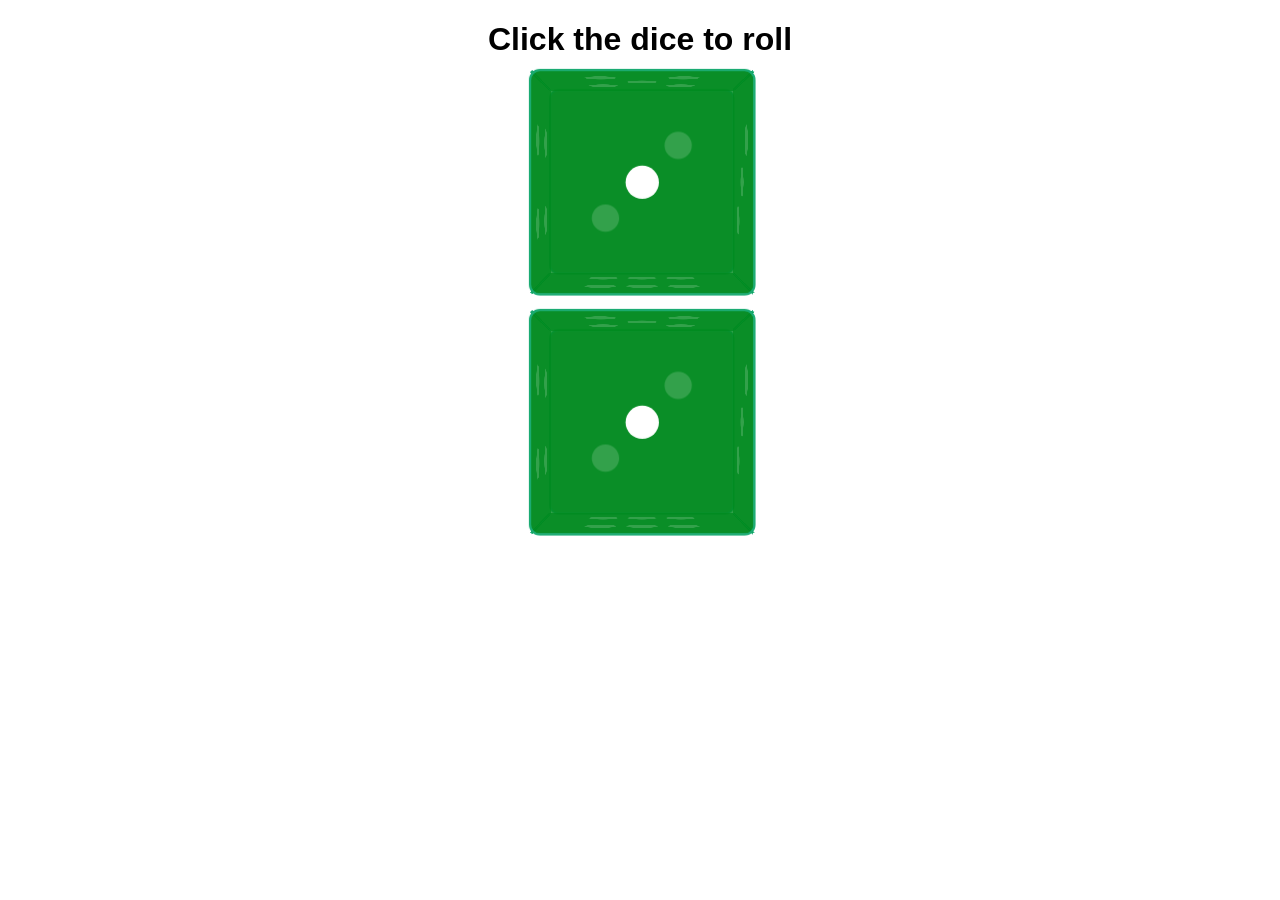
<file: dice3d/dice3d.html>
<!DOCTYPE html>
<html lang="en">
  <head>
    <meta charset="UTF-8" />
    <meta name="viewport" content="width=device-width, initial-scale=1.0" />
    <title>3D dice</title>
    <link rel="stylesheet" href="dice3d.css" />
    <link rel="stylesheet" href="cubetransform.css" />
  </head>
  <body>
    <h1>Click the dice to roll</h1>
    <div class="die"></div>
    <div class="die"></div>
    
    <script src="dice3d.js"></script>
    <script src="dice3dload.js"></script>
  </body>
</html>
</file>
<file: dice3d/dice3d.css>
h1 {
  font-family: Arial, Helvetica, sans-serif;
  text-align: center;
}

.die {
  width: 200px;
  height: 200px;
  position: relative;
  margin: 0 auto 40px;
  
  perspective: 1000px;
  perspective-origin: 50% 50%;
}

.cube {
  width: 100%;
  height: 100%;
  top: 0px;
  border-radius: 10px; 
  position: absolute;
  
  transform-style: preserve-3d;
  
  transition: transform 3s;
}

.cube:hover {
  cursor: pointer;
}

.cube div {
  background: hsla(133, 100%, 27%, 0.8);
  display: block;
  position: absolute;
  width: 200px;
  height: 100px;
  border: 2px solid #1aab73;
  border-radius: 10px;
  margin: 0 auto;  
  
  font-family: Arial, Helvetica, sans-serif;
  font-size: 500%;
  text-align: center;
  padding: 50px 0;
}

.dot {
  display: block;
  position: absolute;
  width: 30px;
  height: 30px;
  background: #fff;
  border-radius: 15px;  
}
</file>
<file: dice3d/cubetransform.css>
.cube .front {
    transform: 
    translateZ(100px);
}

.cube .back {
    transform: 
    rotateX(-180deg)
    translateZ(100px);
}

.cube .right {
    transform:
    rotateY(90deg)
    translateZ(100px);
}

.cube .left {
    transform:
    rotateY(-90deg)
    translateZ(100px);
}

.cube .top {
    transform:
    rotateX(90deg)
    translateZ(100px);
}

.cube .bottom {
    transform:
    rotateX(-90deg)
    translateZ(100px);
}

.front .dot1 { top: 85px; left: 85px; }
.back .dot1 { top: 45px; left: 45px; }
.back .dot2 { top: 125px; left: 125px; }
.right .dot1 { top: 45px; left: 45px; }
.right .dot2 { top: 85px; left: 85px; }
.right .dot3 { top: 125px; left: 125px; }
.left .dot1 { top: 45px; left: 45px; }
.left .dot2 { top: 45px; left: 125px; }
.left .dot3 { top: 125px; left: 45px; }
.left .dot4 { top: 125px; left: 125px; }
.top .dot1 { top: 45px; left: 45px; }
.top .dot2 { top: 45px; left: 125px; }
.top .dot3 { top: 85px; left: 85px; }
.top .dot4 { top: 125px; left: 45px; }
.top .dot5 { top: 125px; left: 125px; }
.bottom .dot1 { top: 45px; left: 45px; }
.bottom .dot2 { top: 45px; left: 85px; }
.bottom .dot3 { top: 45px; left: 125px; }
.bottom .dot4 { top: 125px; left: 45px; }
.bottom .dot5 { top: 125px; left: 85px; }
.bottom .dot6 { top: 125px; left: 125px; }
</file>
